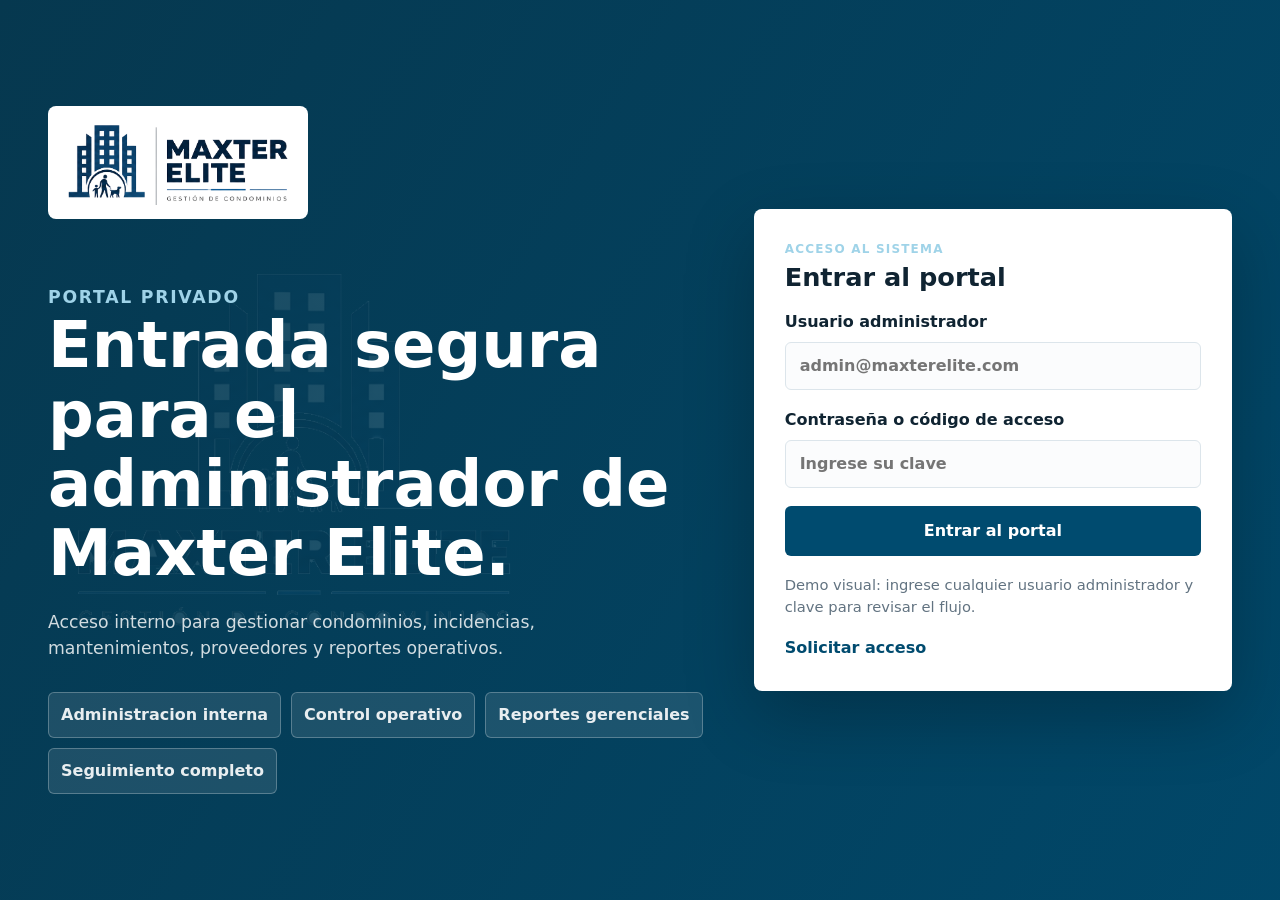
<file: portal.html>
<!doctype html>
<html lang="es">
  <head>
    <meta charset="utf-8" />
    <meta name="viewport" content="width=device-width, initial-scale=1" />
    <title>Portal Digital | Maxter Elite</title>
    <meta
      name="description"
      content="Portal digital para administración de condominios, incidencias, mantenimiento, proveedores y reportes."
    />
    <link rel="icon" type="image/png" href="assets/maxter-favicon.png" />
    <link rel="stylesheet" href="portal.css?v=20260621-5" />
  </head>
  <body>
    <section class="portal-access" data-portal-access>
      <div class="portal-access-intro">
        <a class="access-logo" href="index.html" aria-label="Volver a Maxter Elite">
          <img src="assets/maxter-logo-horizontal-transparent.png" alt="Maxter Elite" />
        </a>
        <p class="portal-eyebrow">Portal privado</p>
        <h1>Entrada segura para el administrador de Maxter Elite.</h1>
        <p>
          Acceso interno para gestionar condominios, incidencias, mantenimientos, proveedores y reportes operativos.
        </p>
        <div class="access-highlights" aria-label="Funciones administrativas">
          <span>Administracion interna</span>
          <span>Control operativo</span>
          <span>Reportes gerenciales</span>
          <span>Seguimiento completo</span>
        </div>
      </div>

      <form class="portal-access-card" data-portal-login>
        <div>
          <p class="portal-eyebrow">Acceso al sistema</p>
          <h2>Entrar al portal</h2>
        </div>
        <label>
          Usuario administrador
          <input name="user" type="text" autocomplete="username" placeholder="admin@maxterelite.com" required />
        </label>
        <label>
          Contraseña o código de acceso
          <input name="password" type="password" autocomplete="current-password" placeholder="Ingrese su clave" required />
        </label>
        <button class="access-submit" type="submit">Entrar al portal</button>
        <p class="access-note">Demo visual: ingrese cualquier usuario administrador y clave para revisar el flujo.</p>
        <a class="access-request" href="index.html#contacto">Solicitar acceso</a>
      </form>
    </section>

    <main class="portal-shell portal-app is-locked" data-portal-app>
      <aside class="portal-sidebar">
        <a class="portal-brand" href="index.html" aria-label="Volver a Maxter Elite">
          <img src="assets/maxter-logo-horizontal-transparent.png" alt="Maxter Elite" />
        </a>
        <nav aria-label="Navegación del portal">
          <a class="active" href="#resumen">Resumen</a>
          <a href="#condominios">Condominios</a>
          <a href="#incidencias">Incidencias</a>
          <a href="#mantenimiento">Mantenimiento</a>
          <a href="#proveedores">Proveedores</a>
          <a href="#reportes">Reportes</a>
        </nav>
        <a class="back-link" href="index.html">Volver a la web</a>
      </aside>

      <section class="portal-main">
        <header class="portal-topbar">
          <div>
            <p>Administración Digital</p>
            <h1>Centro de Operación de Condominios</h1>
          </div>
          <div class="portal-actions">
            <span class="session-pill" data-session-user>Usuario</span>
            <button type="button" data-open-modal="incident">Nueva incidencia</button>
            <button type="button" data-open-modal="report">Generar reporte</button>
            <button class="logout-button" type="button" data-logout>Salir</button>
          </div>
        </header>

        <section class="portal-hero admin-command" id="resumen">
          <div>
            <p class="portal-eyebrow">Administracion digital</p>
            <h2>Centro de mando para operar condominios con control diario.</h2>
            <p>
              Vista ejecutiva para decidir rapido: prioridades abiertas, mantenimientos proximos, proveedores activos,
              reportes pendientes y alertas por propiedad.
            </p>
            <div class="command-strip" aria-label="Resumen administrativo">
              <span><strong>97%</strong> cumplimiento operativo</span>
              <span><strong>4</strong> prioridades criticas</span>
              <span><strong>2</strong> reportes por entregar</span>
            </div>
          </div>
          <div class="executive-card">
            <div>
              <span>Estado general</span>
              <strong>Operacion bajo control</strong>
            </div>
            <ul>
              <li><span></span> Incidencias criticas asignadas</li>
              <li><span></span> Mantenimientos de la semana programados</li>
              <li><span></span> Evidencias listas para revision</li>
            </ul>
          </div>
        </section>

        <section class="metric-grid" aria-label="Indicadores operativos">
          <article>
            <span>Condominios</span>
            <strong>12</strong>
            <p>Activos en seguimiento</p>
          </article>
          <article>
            <span>Incidencias</span>
            <strong>28</strong>
            <p>Abiertas y priorizadas</p>
          </article>
          <article>
            <span>Mantenimientos</span>
            <strong>16</strong>
            <p>Programados este mes</p>
          </article>
          <article>
            <span>Proveedores</span>
            <strong>9</strong>
            <p>Coordinados por servicio</p>
          </article>
        </section>

        <section class="admin-focus" aria-label="Foco administrativo">
          <article>
            <div class="panel-heading">
              <div>
                <p>Prioridad de hoy</p>
                <h2>Acciones que requieren decision</h2>
              </div>
              <button type="button">Ver todo</button>
            </div>
            <div class="decision-list">
              <div><span class="status high"></span><strong>Autorizar reparacion de bomba</strong><em>Torre Azul · vence hoy</em></div>
              <div><span class="status medium"></span><strong>Aprobar cotizacion electrica</strong><em>Vista Norte · 2 proveedores comparados</em></div>
              <div><span class="status low"></span><strong>Validar evidencia de jardineria</strong><em>Plaza Jardines · fotos cargadas</em></div>
            </div>
          </article>
          <article>
            <div class="panel-heading">
              <div>
                <p>Salud administrativa</p>
                <h2>Control por area</h2>
              </div>
            </div>
            <div class="health-list">
              <div><span>Operaciones</span><strong>97%</strong><progress max="100" value="97"></progress></div>
              <div><span>Reportes</span><strong>88%</strong><progress max="100" value="88"></progress></div>
              <div><span>Proveedores</span><strong>92%</strong><progress max="100" value="92"></progress></div>
            </div>
          </article>
        </section>

        <section class="portal-roadmap">
          <div>
            <p class="portal-eyebrow">Definición del sistema real</p>
            <h2>Modulos internos para administrar la operacion.</h2>
          </div>
          <div class="roadmap-grid">
            <article><span>Administracion</span><p>Gestiona condominios, incidencias, proveedores, evidencias y reportes.</p></article>
            <article><span>Operaciones</span><p>Prioriza tareas, coordina proveedores y controla mantenimientos.</p></article>
            <article><span>Direccion</span><p>Revisa indicadores, pendientes, costos y entregables por propiedad.</p></article>
          </div>
        </section>

        <section class="portal-grid">
          <article class="panel wide" id="condominios">
            <div class="panel-heading">
              <div>
                <p>Condominios</p>
                <h2>Propiedades en operación</h2>
              </div>
              <button type="button">Agregar</button>
            </div>
            <div class="property-list">
              <div>
                <strong>Residencial Torre Azul</strong>
                <span>Santo Domingo · 84 unidades · Mantenimiento preventivo</span>
              </div>
              <div>
                <strong>Condominio Vista Norte</strong>
                <span>Santiago · 42 unidades · Supervisión técnica</span>
              </div>
              <div>
                <strong>Plaza Jardines</strong>
                <span>Distrito Nacional · Activo mixto · Proveedores</span>
              </div>
            </div>
          </article>

          <article class="panel" id="incidencias">
            <div class="panel-heading">
              <div>
                <p>Incidencias</p>
                <h2>Prioridad actual</h2>
              </div>
            </div>
            <ul class="task-list">
              <li><span class="status high"></span> Filtración en área común</li>
              <li><span class="status medium"></span> Luminarias pendientes</li>
              <li><span class="status low"></span> Jardinería programada</li>
            </ul>
          </article>

          <article class="panel" id="mantenimiento">
            <div class="panel-heading">
              <div>
                <p>Mantenimiento</p>
                <h2>Plan preventivo</h2>
              </div>
            </div>
            <div class="timeline">
              <div><span>Hoy</span> Revisión de bombas y cuarto técnico</div>
              <div><span>Vie</span> Limpieza de cisterna</div>
              <div><span>Lun</span> Inspección eléctrica áreas comunes</div>
            </div>
          </article>

          <article class="panel wide" id="proveedores">
            <div class="panel-heading">
              <div>
                <p>Proveedores</p>
                <h2>Control de contratistas</h2>
              </div>
            </div>
            <table>
              <thead>
                <tr>
                  <th>Proveedor</th>
                  <th>Servicio</th>
                  <th>Estado</th>
                  <th>Última gestión</th>
                </tr>
              </thead>
              <tbody>
                <tr>
                  <td>ServiClean RD</td>
                  <td>Limpieza</td>
                  <td>Activo</td>
                  <td>Reporte semanal</td>
                </tr>
                <tr>
                  <td>ElectroMant</td>
                  <td>Eléctrico</td>
                  <td>En evaluación</td>
                  <td>Cotización enviada</td>
                </tr>
                <tr>
                  <td>Jardines Pro</td>
                  <td>Áreas verdes</td>
                  <td>Activo</td>
                  <td>Visita programada</td>
                </tr>
              </tbody>
            </table>
          </article>

          <article class="panel" id="reportes">
            <div class="panel-heading">
              <div>
                <p>Reportes</p>
                <h2>Entrega mensual</h2>
              </div>
            </div>
            <div class="report-card">
              <strong>Reporte operativo · Junio 2026</strong>
              <span>Incidencias, mantenimientos, evidencias y recomendaciones.</span>
              <button type="button">Preparar PDF</button>
            </div>
          </article>

          <article class="panel">
            <div class="panel-heading">
              <div>
                <p>Evidencias</p>
                <h2>Trabajos documentados</h2>
              </div>
            </div>
            <div class="evidence-grid">
              <span>Antes</span>
              <span>Durante</span>
              <span>Después</span>
            </div>
          </article>
        </section>
      </section>
    </main>

    <dialog class="portal-modal" data-modal>
      <form method="dialog">
        <button class="modal-close" type="submit" aria-label="Cerrar">×</button>
        <p class="portal-eyebrow">Demo funcional</p>
        <h2 data-modal-title>Acción del portal</h2>
        <p>
          En la siguiente etapa esta acción abrirá formularios reales, guardará datos y generará trazabilidad por condominio.
        </p>
        <button class="modal-action" type="submit">Entendido</button>
      </form>
    </dialog>

    <script src="portal.js?v=20260621-5"></script>
  </body>
</html>
</file>
<file: portal.css>
:root {
  --ink: #102432;
  --muted: #627381;
  --line: #dce5eb;
  --blue: #004b6f;
  --blue-deep: #06384f;
  --surface: #f4f7f9;
  --paper: #ffffff;
  --radius: 8px;
}

* {
  box-sizing: border-box;
}

html {
  scroll-behavior: smooth;
}

body {
  margin: 0;
  color: var(--ink);
  background: var(--surface);
  font-family: Inter, ui-sans-serif, system-ui, -apple-system, BlinkMacSystemFont, "Segoe UI", sans-serif;
  line-height: 1.5;
}

button,
input,
select {
  font: inherit;
}

button {
  cursor: pointer;
}

a {
  color: inherit;
  text-decoration: none;
}

.portal-access {
  min-height: 100vh;
  display: grid;
  grid-template-columns: minmax(0, 1.05fr) minmax(360px, 0.75fr);
  gap: 36px;
  align-items: center;
  padding: 48px;
  background:
    linear-gradient(120deg, rgba(6, 56, 79, 0.94), rgba(0, 75, 111, 0.82)),
    url("assets/maxter-logo-vertical-transparent.png") left 5vw center / min(42vw, 460px) no-repeat,
    var(--blue-deep);
  color: white;
}

.portal-access[hidden] {
  display: none;
}

.portal-app.is-locked {
  display: none;
}

.portal-access-intro {
  max-width: 720px;
}

.access-logo {
  display: inline-grid;
  place-items: center;
  width: min(260px, 72vw);
  margin-bottom: 44px;
  padding: 14px 16px;
  border-radius: var(--radius);
  background: white;
}

.access-logo img {
  display: block;
  width: 100%;
}

.portal-access .portal-eyebrow {
  color: #9fd3e8;
}

.portal-access h1 {
  max-width: 780px;
  font-size: clamp(2.2rem, 5vw, 5rem);
}

.portal-access-intro > p {
  max-width: 620px;
  margin: 22px 0 0;
  color: rgba(255, 255, 255, 0.82);
  font-size: 1.08rem;
}

.access-highlights {
  display: flex;
  flex-wrap: wrap;
  gap: 10px;
  margin-top: 30px;
}

.access-highlights span {
  padding: 10px 12px;
  border: 1px solid rgba(255, 255, 255, 0.26);
  border-radius: 6px;
  background: rgba(255, 255, 255, 0.1);
  color: rgba(255, 255, 255, 0.9);
  font-weight: 800;
}

.portal-access-card {
  display: grid;
  gap: 18px;
  width: 100%;
  padding: 30px;
  border: 1px solid rgba(255, 255, 255, 0.28);
  border-radius: var(--radius);
  background: white;
  color: var(--ink);
  box-shadow: 0 24px 70px rgba(0, 0, 0, 0.24);
}

.portal-access-card label {
  display: grid;
  gap: 8px;
  color: var(--ink);
  font-weight: 850;
}

.portal-access-card input,
.portal-access-card select {
  width: 100%;
  min-height: 48px;
  border: 1px solid var(--line);
  border-radius: 6px;
  padding: 0 14px;
  color: var(--ink);
  background: #fbfcfd;
}

.portal-access-card input:focus,
.portal-access-card select:focus {
  outline: 3px solid rgba(0, 75, 111, 0.16);
  border-color: var(--blue);
  background: white;
}

.access-submit {
  min-height: 50px;
  border: 0;
  border-radius: 6px;
  background: var(--blue);
  color: white;
  font-weight: 900;
}

.access-submit:hover,
.portal-actions button:hover,
.panel-heading button:hover,
.report-card button:hover,
.modal-action:hover {
  filter: brightness(0.94);
}

.access-note {
  margin: 0;
  color: var(--muted);
  font-size: 0.92rem;
}

.access-request {
  justify-self: start;
  color: var(--blue);
  font-weight: 850;
}

.portal-shell {
  min-height: 100vh;
  display: grid;
  grid-template-columns: 280px 1fr;
}

.portal-sidebar {
  position: sticky;
  top: 0;
  height: 100vh;
  display: grid;
  grid-template-rows: auto 1fr auto;
  gap: 28px;
  padding: 28px;
  background: var(--blue-deep);
  color: white;
}

.portal-brand {
  display: block;
  padding: 12px;
  border-radius: var(--radius);
  background: white;
}

.portal-brand img {
  display: block;
  width: 190px;
  max-width: 100%;
}

.portal-sidebar nav {
  display: grid;
  align-content: start;
  gap: 8px;
}

.portal-sidebar nav a,
.back-link {
  padding: 12px 14px;
  border-radius: 6px;
  color: rgba(255, 255, 255, 0.82);
  font-weight: 750;
}

.portal-sidebar nav a.active,
.portal-sidebar nav a:hover,
.back-link:hover {
  background: rgba(255, 255, 255, 0.1);
  color: white;
}

.portal-main {
  padding: 28px;
}

.portal-topbar {
  display: flex;
  align-items: center;
  justify-content: space-between;
  gap: 22px;
  margin-bottom: 22px;
}

.portal-topbar p,
.panel-heading p,
.portal-eyebrow {
  margin: 0 0 6px;
  color: var(--blue);
  font-size: 0.75rem;
  font-weight: 850;
  letter-spacing: 0.1em;
  text-transform: uppercase;
}

h1,
h2,
h3,
p {
  overflow-wrap: anywhere;
}

h1,
h2 {
  margin: 0;
  line-height: 1.08;
}

h1 {
  font-size: clamp(1.9rem, 3vw, 3.2rem);
}

h2 {
  font-size: clamp(1.35rem, 2vw, 2.2rem);
}

.portal-actions {
  align-items: center;
  display: flex;
  flex-wrap: wrap;
  gap: 10px;
}

.portal-actions button,
.panel-heading button,
.report-card button,
.modal-action {
  min-height: 42px;
  border: 0;
  border-radius: 6px;
  padding: 0 16px;
  background: var(--blue);
  color: white;
  font-weight: 800;
}

.portal-actions button:last-child {
  background: white;
  color: var(--blue);
  border: 1px solid var(--line);
}

.session-pill {
  min-height: 42px;
  display: inline-flex;
  align-items: center;
  max-width: 240px;
  padding: 0 14px;
  border: 1px solid var(--line);
  border-radius: 6px;
  color: var(--blue);
  background: white;
  font-weight: 850;
}

.logout-button {
  background: #102432 !important;
  color: white !important;
  border: 0 !important;
}

.portal-hero,
.panel,
.metric-grid article {
  border: 1px solid var(--line);
  border-radius: var(--radius);
  background: var(--paper);
}

.portal-hero {
  display: grid;
  grid-template-columns: 1.3fr 0.7fr;
  gap: 24px;
  align-items: stretch;
  padding: 34px;
  margin-bottom: 18px;
}

.admin-command {
  position: relative;
  overflow: hidden;
  border-color: rgba(0, 75, 111, 0.2);
  background:
    linear-gradient(135deg, rgba(255, 255, 255, 0.96), rgba(237, 245, 248, 0.86)),
    var(--paper);
}

.admin-command::before {
  content: "";
  position: absolute;
  inset: 0 auto 0 0;
  width: 6px;
  background: var(--blue);
}

.portal-hero p:not(.portal-eyebrow),
.access-card p,
.executive-card li,
.panel p,
.report-card span {
  color: var(--muted);
}

.command-strip {
  display: flex;
  flex-wrap: wrap;
  gap: 10px;
  margin-top: 24px;
}

.command-strip span {
  min-height: 44px;
  display: inline-flex;
  align-items: center;
  gap: 8px;
  padding: 0 14px;
  border: 1px solid var(--line);
  border-radius: 6px;
  background: white;
  color: var(--muted);
  font-weight: 800;
}

.command-strip strong {
  color: var(--blue);
  font-size: 1.15rem;
}

.executive-card {
  display: grid;
  align-content: space-between;
  gap: 22px;
  padding: 24px;
  border: 1px solid rgba(0, 75, 111, 0.18);
  border-radius: var(--radius);
  background: #102432;
  color: white;
}

.executive-card span {
  display: block;
  color: #9fd3e8;
  font-size: 0.78rem;
  font-weight: 850;
  letter-spacing: 0.08em;
  text-transform: uppercase;
}

.executive-card strong {
  display: block;
  margin-top: 8px;
  font-size: 1.65rem;
  line-height: 1.08;
}

.executive-card ul {
  display: grid;
  gap: 12px;
  margin: 0;
  padding: 0;
  list-style: none;
}

.executive-card li {
  display: flex;
  gap: 10px;
  color: rgba(255, 255, 255, 0.82);
  font-weight: 750;
}

.executive-card li span {
  width: 9px;
  height: 9px;
  flex: 0 0 9px;
  margin-top: 7px;
  border-radius: 50%;
  background: #49c08f;
}

.access-card {
  display: grid;
  align-content: center;
  gap: 10px;
  padding: 24px;
  border-radius: var(--radius);
  background: #edf5f8;
}

.access-card span {
  color: var(--blue);
  font-weight: 850;
}

.access-card strong {
  font-size: 1.6rem;
}

.metric-grid {
  display: grid;
  grid-template-columns: repeat(4, 1fr);
  gap: 14px;
  margin-bottom: 18px;
}

.metric-grid article {
  padding: 22px;
}

.metric-grid span {
  color: var(--muted);
  font-weight: 800;
}

.metric-grid strong {
  display: block;
  margin-top: 8px;
  color: var(--blue);
  font-size: 2.6rem;
  line-height: 1;
}

.metric-grid p {
  margin-bottom: 0;
  color: var(--muted);
}

.admin-focus {
  display: grid;
  grid-template-columns: minmax(0, 1.2fr) minmax(320px, 0.8fr);
  gap: 14px;
  margin-bottom: 18px;
}

.admin-focus article {
  padding: 24px;
  border: 1px solid var(--line);
  border-radius: var(--radius);
  background: var(--paper);
}

.admin-focus .panel-heading button {
  min-width: 100px;
  white-space: nowrap;
}

.decision-list,
.health-list {
  display: grid;
  gap: 10px;
}

.decision-list div {
  display: grid;
  grid-template-columns: auto 1fr;
  column-gap: 10px;
  row-gap: 3px;
  padding: 14px;
  border: 1px solid var(--line);
  border-radius: 6px;
  background: #fbfcfd;
}

.decision-list .status {
  grid-row: span 2;
  margin-top: 7px;
}

.decision-list strong,
.decision-list em {
  display: block;
}

.decision-list em {
  color: var(--muted);
  font-style: normal;
}

.health-list div {
  display: grid;
  grid-template-columns: 1fr auto;
  gap: 8px 12px;
  align-items: center;
  padding: 13px 14px;
  border: 1px solid var(--line);
  border-radius: 6px;
  background: #fbfcfd;
}

.health-list span {
  color: var(--muted);
  font-weight: 800;
}

.health-list strong {
  color: var(--blue);
}

.health-list progress {
  grid-column: 1 / -1;
  width: 100%;
  height: 9px;
  overflow: hidden;
  border: 0;
  border-radius: 999px;
  background: #e8f0f4;
}

.health-list progress::-webkit-progress-bar {
  background: #e8f0f4;
}

.health-list progress::-webkit-progress-value {
  background: var(--blue);
}

.health-list progress::-moz-progress-bar {
  background: var(--blue);
}

.portal-roadmap {
  display: grid;
  grid-template-columns: 0.9fr 1.1fr;
  gap: 18px;
  align-items: start;
  margin-bottom: 18px;
  padding: 26px;
  border: 1px solid var(--line);
  border-radius: var(--radius);
  background: var(--paper);
}

.roadmap-grid {
  display: grid;
  grid-template-columns: repeat(3, 1fr);
  gap: 12px;
}

.roadmap-grid article {
  min-height: 150px;
  padding: 18px;
  border: 1px solid var(--line);
  border-radius: 6px;
  background: #fbfcfd;
}

.roadmap-grid span {
  display: block;
  margin-bottom: 14px;
  color: var(--blue);
  font-weight: 850;
}

.roadmap-grid p {
  color: var(--muted);
}

.portal-grid {
  display: grid;
  grid-template-columns: repeat(3, 1fr);
  gap: 14px;
}

.panel {
  padding: 24px;
}

.panel.wide {
  grid-column: span 2;
}

.panel-heading {
  display: flex;
  align-items: start;
  justify-content: space-between;
  gap: 14px;
  margin-bottom: 20px;
}

.property-list,
.task-list,
.timeline {
  display: grid;
  gap: 10px;
  margin: 0;
  padding: 0;
  list-style: none;
}

.property-list div,
.task-list li,
.timeline div,
.report-card {
  padding: 14px;
  border: 1px solid var(--line);
  border-radius: 6px;
  background: #fbfcfd;
}

.property-list strong,
.property-list span,
.report-card strong,
.report-card span {
  display: block;
}

.property-list span {
  color: var(--muted);
}

.status {
  display: inline-block;
  width: 10px;
  height: 10px;
  margin-right: 8px;
  border-radius: 50%;
}

.status.high {
  background: #b64040;
}

.status.medium {
  background: #c88b2d;
}

.status.low {
  background: #1b7f5a;
}

.timeline span {
  display: inline-flex;
  width: 46px;
  color: var(--blue);
  font-weight: 850;
}

table {
  width: 100%;
  border-collapse: collapse;
}

th,
td {
  padding: 12px 10px;
  border-bottom: 1px solid var(--line);
  text-align: left;
}

th {
  color: var(--muted);
  font-size: 0.82rem;
  text-transform: uppercase;
}

.report-card {
  display: grid;
  gap: 10px;
}

.evidence-grid {
  display: grid;
  grid-template-columns: repeat(3, 1fr);
  gap: 8px;
}

.evidence-grid span {
  min-height: 110px;
  display: grid;
  place-items: center;
  border-radius: 6px;
  background: linear-gradient(135deg, #e8f0f4, #ffffff);
  color: var(--blue);
  font-weight: 850;
}

.portal-modal {
  max-width: 480px;
  border: 0;
  border-radius: var(--radius);
  padding: 0;
}

.portal-modal::backdrop {
  background: rgba(5, 36, 52, 0.55);
}

.portal-modal form {
  position: relative;
  padding: 28px;
}

.modal-close {
  position: absolute;
  top: 12px;
  right: 12px;
  width: 36px;
  height: 36px;
  border: 1px solid var(--line);
  border-radius: 50%;
  background: white;
}

@media (max-width: 1040px) {
  .portal-access {
    grid-template-columns: 1fr;
    align-items: start;
  }

  .portal-shell {
    grid-template-columns: 1fr;
  }

  .portal-sidebar {
    position: static;
    height: auto;
    grid-template-columns: auto 1fr;
    grid-template-rows: auto auto;
  }

  .portal-sidebar nav {
    grid-template-columns: repeat(3, minmax(0, 1fr));
  }

  .back-link {
    grid-column: 1 / -1;
  }

  .portal-hero,
  .admin-focus,
  .portal-roadmap,
  .metric-grid,
  .portal-grid {
    grid-template-columns: repeat(2, 1fr);
  }

  .panel.wide {
    grid-column: span 2;
  }
}

@media (max-width: 680px) {
  .portal-access {
    padding: 20px;
  }

  .portal-access-card {
    padding: 22px;
  }

  .portal-main,
  .portal-sidebar {
    padding: 18px;
  }

  .portal-sidebar,
  .portal-sidebar nav,
  .portal-topbar,
  .portal-hero,
  .admin-focus,
  .portal-roadmap,
  .roadmap-grid,
  .metric-grid,
  .portal-grid,
  .evidence-grid {
    grid-template-columns: 1fr;
  }

  .portal-topbar {
    display: grid;
  }

  .panel.wide {
    grid-column: auto;
  }

  table {
    display: block;
    overflow-x: auto;
  }
}
</file>
